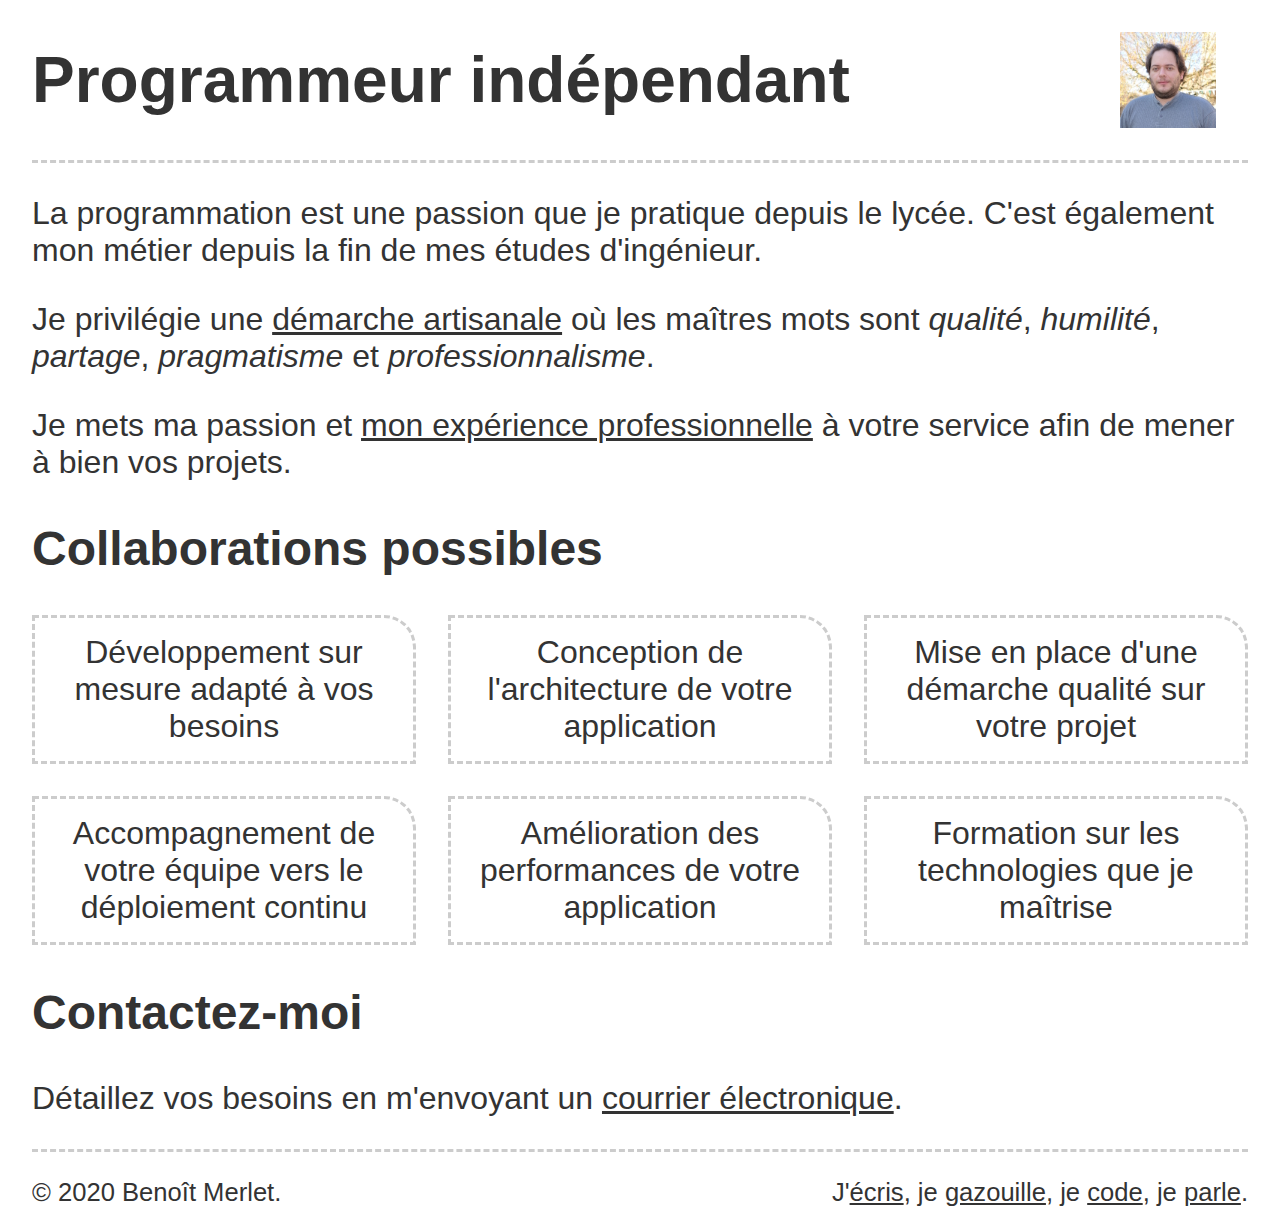
<file: index.html>
<!DOCTYPE html>
<html lang="fr">
<head>
    <meta charset="UTF-8">
    <meta name="author" content="Benoît Merlet">
    <meta name="description" content="Page professionnelle de Benoît Merlet, programmeur indépendant.">
    <title>Programmeur indépendant</title>
    <link rel="stylesheet" type="text/css" href="screen.css" media="screen">
</head>
<body>
    <header>
        <h1>Programmeur indépendant</h1>
        <img src="bmerlet.jpg">
    </header>
    <main>
        <section>
            <p>
                La programmation est une passion que je pratique depuis le lycée. C'est également mon métier depuis la fin de mes études d'ingénieur.
            </p>
            <p>
                Je privilégie une <a href="https://fr.wikipedia.org/wiki/Software_craftsmanship">démarche artisanale</a> où les maîtres mots sont <em>qualité</em>, <em>humilité</em>, <em>partage</em>, <em>pragmatisme</em> et <em>professionnalisme</em>.
            </p>
            <p>
                Je mets ma passion et <a href="https://www.linkedin.com/in/benoitmerlet/">mon expérience professionnelle</a> à votre service afin de mener à bien vos projets.
            </p>
        </section>
        <section>
            <h2>Collaborations possibles</h2>
            <ul>
                <li>Développement sur mesure adapté à vos besoins</li>
                <li>Conception de l'architecture de votre application</li>
                <li>Mise en place d'une démarche qualité sur votre projet</li>
                <li>Accompagne&shy;ment de votre équipe vers le déploiement continu</li>
                <li>Amélioration des performances de votre application</li>
                <li>Formation sur les technologies que je maîtrise</li>
            </ul>
        </section>
        <section>
            <h2>Contactez-moi</h2>
            <p>
                Détaillez vos besoins en m'envoyant un <a href="mailto:programmation@merlet.biz">courrier électronique</a>.
            </p>
        </section>
    </main>
    <footer>
        <p id="copyright">
            © 2020 Benoît Merlet.
        </p>
        <p id="social">
            J'<a href="https://www.chezmerlet.net/blog.html">écris</a>,
            je <a href="http://twitter.com/trompouet">gazouille</a>,
            je <a href="http://github.com/trompette">code</a>,
            je <a href="https://speakerdeck.com/trompette">parle</a>.
        </p>
    </footer>
</body>
</html>
</file>
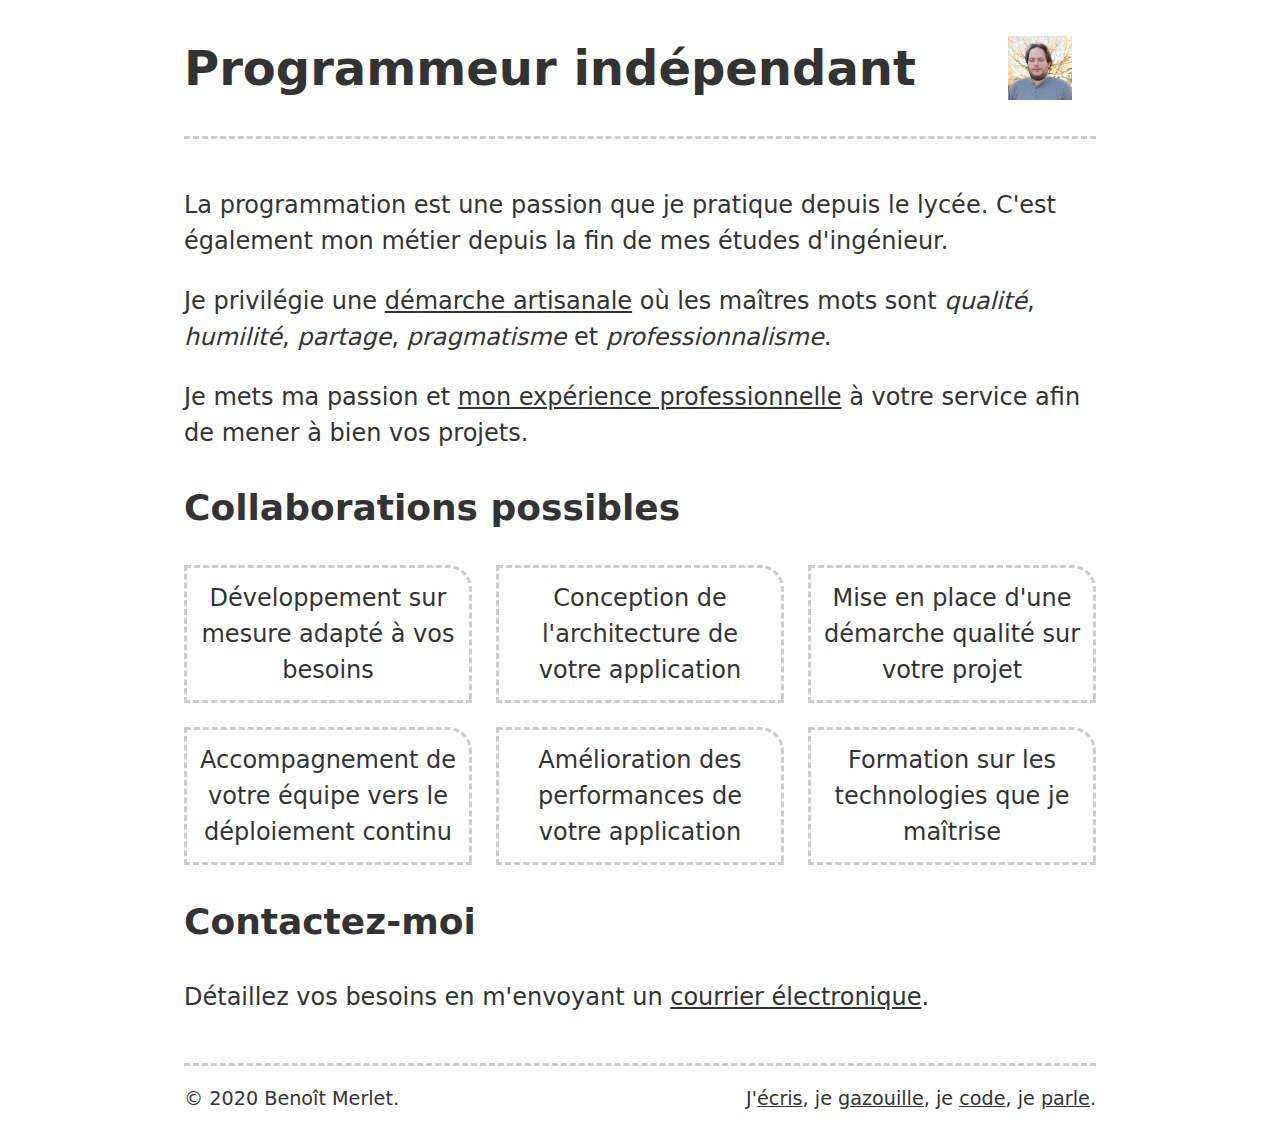
<file: web/index.html>
<!DOCTYPE html>
<html lang="fr">
<head>
    <meta charset="UTF-8">
    <meta name="author" content="Benoît Merlet">
    <meta name="description" content="Page professionnelle de Benoît Merlet, programmeur indépendant.">
    <meta name="viewport" content="width=device-width, initial-scale=1">
    <title>Programmeur indépendant</title>
    <link rel="stylesheet" type="text/css" href="screen.css" media="screen">
</head>
<body>
    <header>
        <h1>Programmeur indépendant</h1>
        <img src="bmerlet.webp" width="64" height="64" alt="Benoît Merlet">
    </header>
    <main>
        <section>
            <p>
                La programmation est une passion que je pratique depuis le lycée. C'est également mon métier depuis la fin de mes études d'ingénieur.
            </p>
            <p>
                Je privilégie une <a href="https://fr.wikipedia.org/wiki/Software_craftsmanship">démarche artisanale</a> où les maîtres mots sont <em>qualité</em>, <em>humilité</em>, <em>partage</em>, <em>pragmatisme</em> et <em>professionnalisme</em>.
            </p>
            <p>
                Je mets ma passion et <a href="https://www.linkedin.com/in/benoitmerlet/">mon expérience professionnelle</a> à votre service afin de mener à bien vos projets.
            </p>
        </section>
        <section>
            <h2>Collaborations possibles</h2>
            <ul>
                <li>Développe&shy;ment sur mesure adapté à vos besoins</li>
                <li>Conception de l'archi&shy;tecture de votre application</li>
                <li>Mise en place d'une démarche qualité sur votre projet</li>
                <li>Accompa&shy;gnement de votre équipe vers le déploie&shy;ment continu</li>
                <li>Améliora&shy;tion des perfor&shy;mances de votre application</li>
                <li>Formation sur les techno&shy;logies que je maîtrise</li>
            </ul>
        </section>
        <section>
            <h2>Contactez-moi</h2>
            <p>
                Détaillez vos besoins en m'envoyant un <a href="mailto:programmation@merlet.biz">courrier électronique</a>.
            </p>
        </section>
    </main>
    <footer>
        <p id="copyright">
            © 2020 Benoît Merlet.
        </p>
        <p id="social">
            J'<a href="https://www.chezmerlet.net/blog.html">écris</a>,
            je <a href="http://twitter.com/trompouet">gazouille</a>,
            je <a href="http://github.com/trompette">code</a>,
            je <a href="https://speakerdeck.com/trompette">parle</a>.
        </p>
    </footer>
</body>
</html>
</file>
<file: screen.css>
body {
    background: #fff;
    color: #333;
    font-family: Verdana, sans-serif;
    font-size: 2em;
    margin: 0 auto;
    max-width: 38em;
    padding: 0 1em;
}

a, a:hover {
    color: inherit;
    text-decoration: underline;
}

header {
    align-items: center;
    display: flex;
}

header h1 {
    flex: auto;
}

header img {
    height: auto;
    margin: 0 1em;
    max-width: 3em;
}

main {
    border-bottom: 0.1em dashed #ccc;
    border-top: 0.1em dashed #ccc;
}

main ul {
    display: grid;
    grid-gap: 1em;
    grid-template-columns: repeat(auto-fill, minmax(12em, 1fr));
    padding: 0;
}

main ul li {
    border: 0.1em dashed #ccc;
    border-top-right-radius: 1em;
    list-style: none;
    padding: 0.5em;
    text-align: center;
}

footer {
    display: flex;
    font-size: 0.8em;
}

footer #copyright {
    flex: auto;
}
</file>
<file: web/screen.css>
body {
    background: #fff;
    color: #333;
    font-family: "Dejavu Sans", sans-serif;
    font-size: x-large;
    line-height: 1.5;
    margin: 0 auto;
    max-width: 38em;
    padding: 0 1em;
}

a, a:hover {
    color: inherit;
    text-decoration: underline;
}

header {
    align-items: center;
    display: flex;
}

header h1 {
    flex: auto;
}

header img {
    height: auto;
    margin: 0 1em;
    max-width: 3em;
}

main {
    border-bottom: 3px dashed #ccc;
    border-top: 3px dashed #ccc;
    padding: 1em 0;
}

main ul {
    display: grid;
    grid-gap: 1em;
    grid-template-columns: repeat(auto-fill, minmax(12em, 1fr));
    padding: 0;
}

main ul li {
    border: 3px dashed #ccc;
    border-top-right-radius: 1em;
    list-style: none;
    padding: 0.5em;
    text-align: center;
}

footer {
    display: flex;
    font-size: 0.8em;
}

footer #copyright {
    flex: auto;
}
</file>
